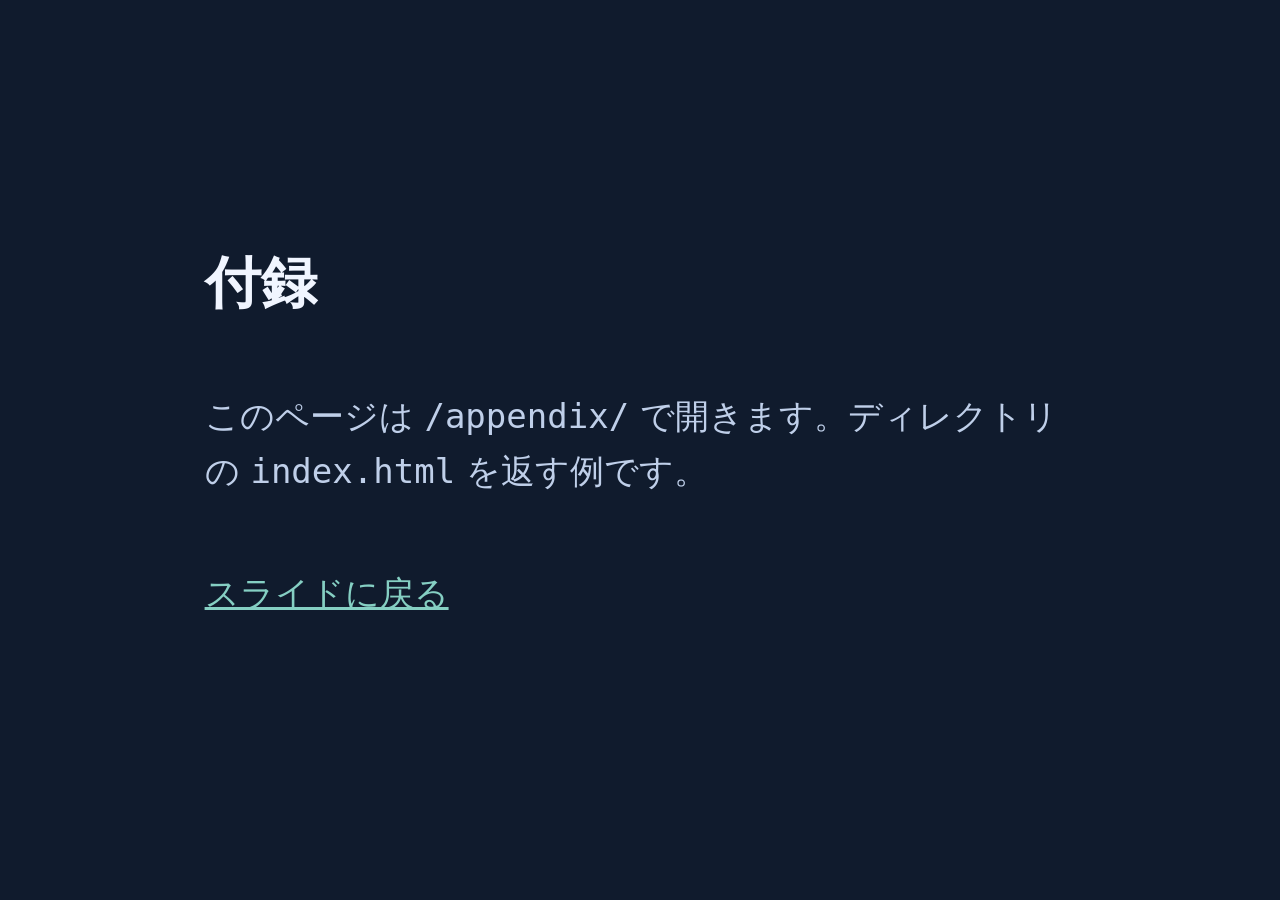
<file: decks/static/appendix/index.html>
<!doctype html>
<html lang="ja">
  <head>
    <meta charset="utf-8" />
    <meta name="viewport" content="width=device-width, initial-scale=1" />
    <title>付録</title>
    <link rel="stylesheet" href="../assets/style.css" />
  </head>
  <body>
    <section>
      <h2>付録</h2>
      <p>このページは <code>/appendix/</code> で開きます。ディレクトリの <code>index.html</code> を返す例です。</p>
      <p><a href="/#5">スライドに戻る</a></p>
    </section>
  </body>
</html>
</file>
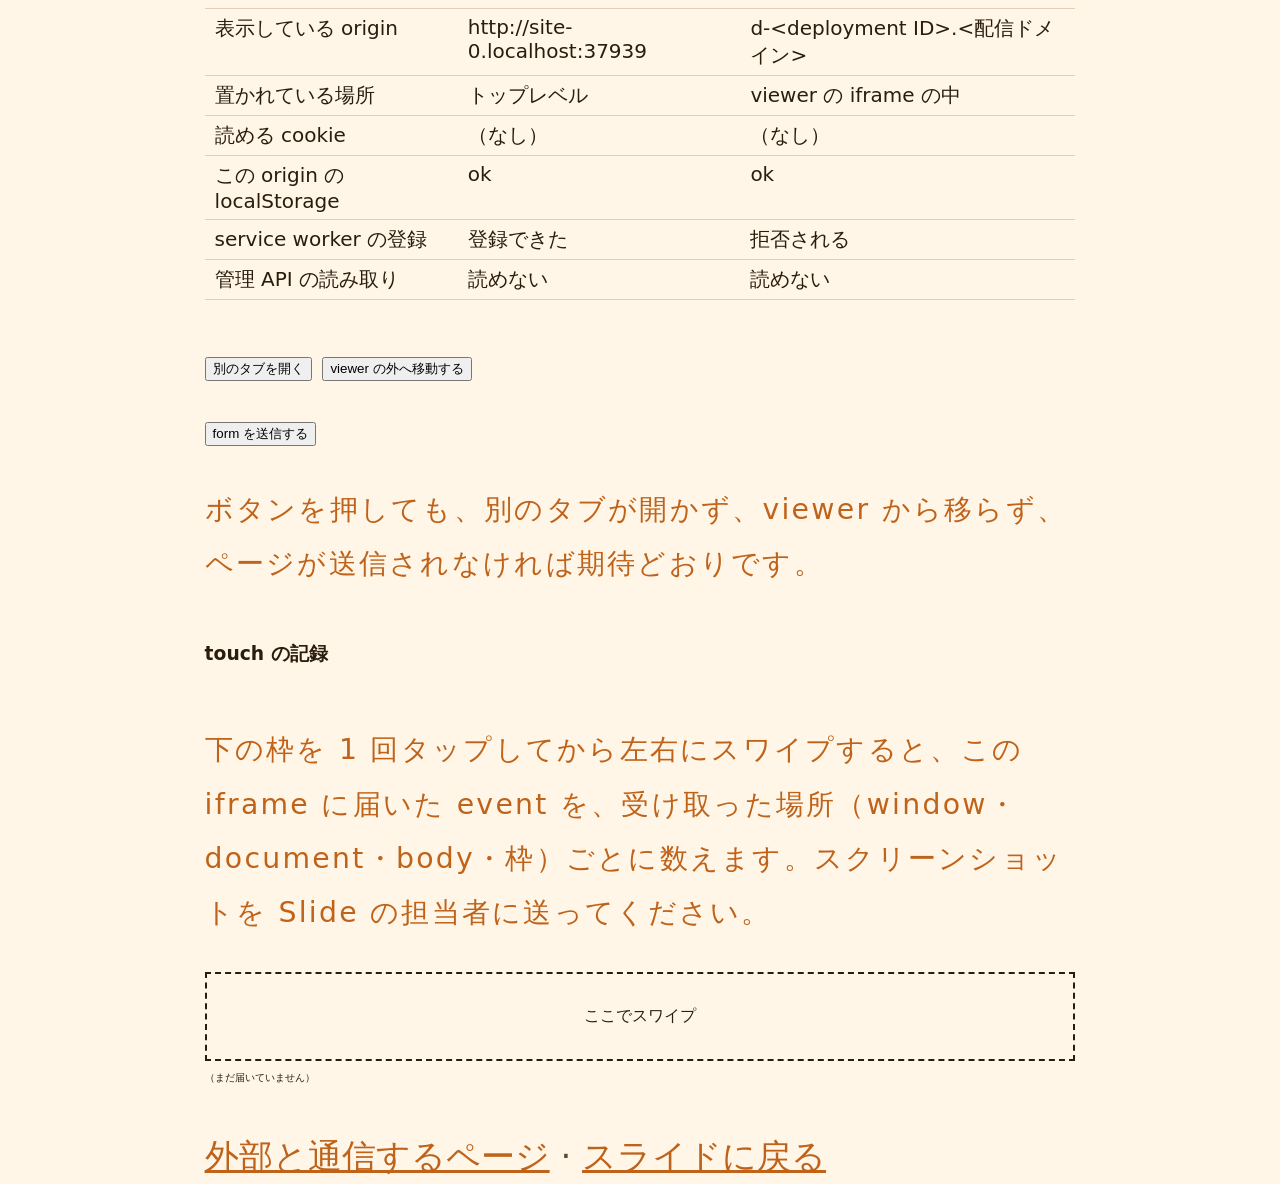
<file: decks/twin/checks/index.html>
<!doctype html>
<html lang="ja">
  <head>
    <meta charset="utf-8" />
    <meta name="viewport" content="width=device-width, initial-scale=1" />
    <title>確認用のページ</title>
    <link rel="stylesheet" href="../assets/style.css" />
    <script type="module" src="./checks.js"></script>
  </head>
  <body>
    <section>
      <h2>確認用のページ</h2>
      <p>作者の JS から、次の操作が止められているかを確かめます。共有 URL の viewer の中で開いてください。</p>
      <table>
        <thead>
          <tr><th>項目</th><th>結果</th><th>期待</th></tr>
        </thead>
        <tbody id="results"></tbody>
      </table>
      <p>
        <button type="button" id="popup">別のタブを開く</button>
        <button type="button" id="top">viewer の外へ移動する</button>
      </p>
      <form method="post" action="/checks/">
        <button>form を送信する</button>
      </form>
      <p><small>ボタンを押しても、別のタブが開かず、viewer から移らず、ページが送信されなければ期待どおりです。</small></p>
      <h3>touch の記録</h3>
      <p><small>下の枠を 1 回タップしてから左右にスワイプすると、この iframe に届いた event を、受け取った場所（window・document・body・枠）ごとに数えます。スクリーンショットを Slide の担当者に送ってください。</small></p>
      <div id="touch-area">ここでスワイプ</div>
      <pre id="touch-log">（まだ届いていません）</pre>
      <p><a href="/external/">外部と通信するページ</a> · <a href="/">スライドに戻る</a></p>
    </section>
  </body>
</html>
</file>
<file: decks/static/assets/style.css>
:root {
  --ink: #f0f5ff;
  --muted: #bfcfe9;
  --accent: #85cfc3;
  --ground: #101b2d;
}

html,
body {
  margin: 0;
  height: 100%;
  background: var(--ground);
  color: var(--ink);
  font-family: system-ui, sans-serif;
}

main {
  height: 100%;
}

section {
  box-sizing: border-box;
  height: 100%;
  max-width: 1050px;
  margin: auto;
  padding: 8vh 7vw;
  display: flex;
  flex-direction: column;
  justify-content: center;
}

section[hidden] {
  display: none;
}

h1 {
  font-size: clamp(32px, 6vw, 80px);
  line-height: 1.2;
  margin: 0.2em 0;
}

h2 {
  font-size: clamp(26px, 4.5vw, 56px);
  margin: 0 0 0.6em;
}

p,
li {
  font-size: clamp(18px, 2.8vw, 34px);
  line-height: 1.6;
  color: var(--muted);
}

small,
.hint {
  color: var(--accent);
  letter-spacing: 0.08em;
}

img {
  max-width: 100%;
  max-height: 45vh;
}

a {
  color: var(--accent);
}

/* iOS Safari treats an element with a pointer cursor as clickable. */
#deck {
  cursor: pointer;
}
</file>
<file: decks/twin/assets/style.css>
:root {
  --ink: #2b1d0e;
  --muted: #5c4a35;
  --accent: #c0631a;
  --ground: #fff6e8;
}

html,
body {
  margin: 0;
  height: 100%;
  background: var(--ground);
  color: var(--ink);
  font-family: system-ui, sans-serif;
}

main {
  height: 100%;
}

section {
  box-sizing: border-box;
  height: 100%;
  max-width: 1050px;
  margin: auto;
  padding: 8vh 7vw;
  display: flex;
  flex-direction: column;
  justify-content: center;
}

section[hidden] {
  display: none;
}

h1 {
  font-size: clamp(32px, 6vw, 80px);
  line-height: 1.2;
  margin: 0.2em 0;
}

h2 {
  font-size: clamp(26px, 4.5vw, 56px);
  margin: 0 0 0.6em;
}

p,
li {
  font-size: clamp(18px, 2.8vw, 34px);
  line-height: 1.6;
  color: var(--muted);
}

small,
.hint {
  color: var(--accent);
  letter-spacing: 0.08em;
}

img {
  max-width: 100%;
  max-height: 45vh;
}

a {
  color: var(--accent);
}

table {
  border-collapse: collapse;
  font-size: clamp(14px, 2vw, 20px);
}

th,
td {
  border-bottom: 1px solid #e3cfb4;
  padding: 6px 10px;
  text-align: left;
  vertical-align: top;
}

#touch-area {
  border: 2px dashed currentColor;
  padding: 2em 1em;
  text-align: center;
}

#touch-log {
  white-space: pre-wrap;
  font-size: 0.8em;
}

/* iOS Safari treats an element with a pointer cursor as clickable. */
#deck {
  cursor: pointer;
}
</file>
